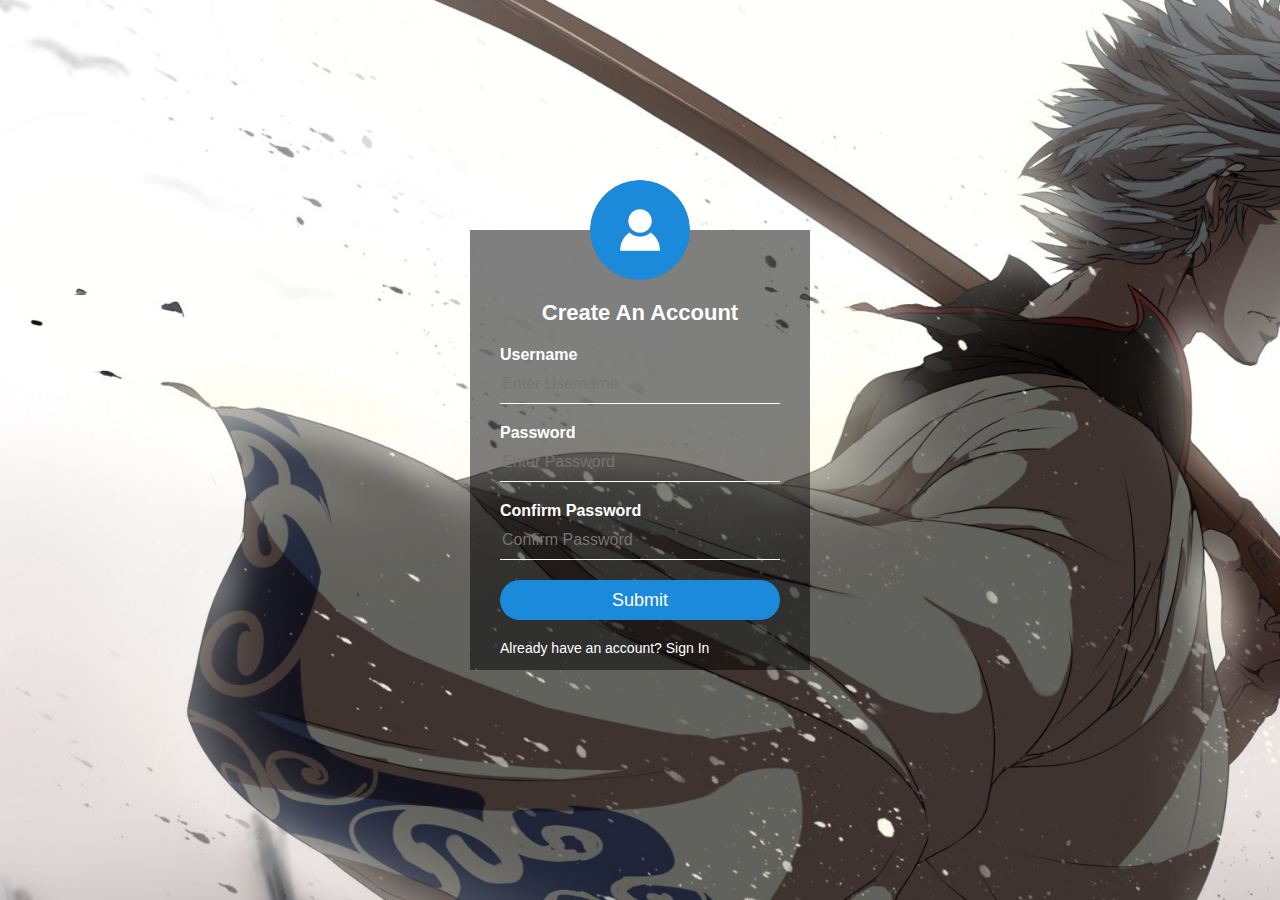
<file: index.html>
<html>

<head>
    <title> Login Form Lutfi </title>
    <link rel="stylesheet" type="text/css" href="style.css">
</head>

<body>
    <div class="login-box">
        <img src="avatar.png" class="avatar">
        <h1>Create An Account</h1>
        <form>
            <p>Username</p>
            <input type="text" name="username" placeholder="Enter Username">
            <p>Password</p>
            <input type="password" name="password" placeholder="Enter Password">
            <p>Confirm Password</p>
            <input type="confirm password" name="password" placeholder="Confirm Password">
            <input type="submit" name="submit" value="Submit">
            <a href="#">Already have an account? Sign In</a>
        </form>


    </div>

</body>

</html>
</file>
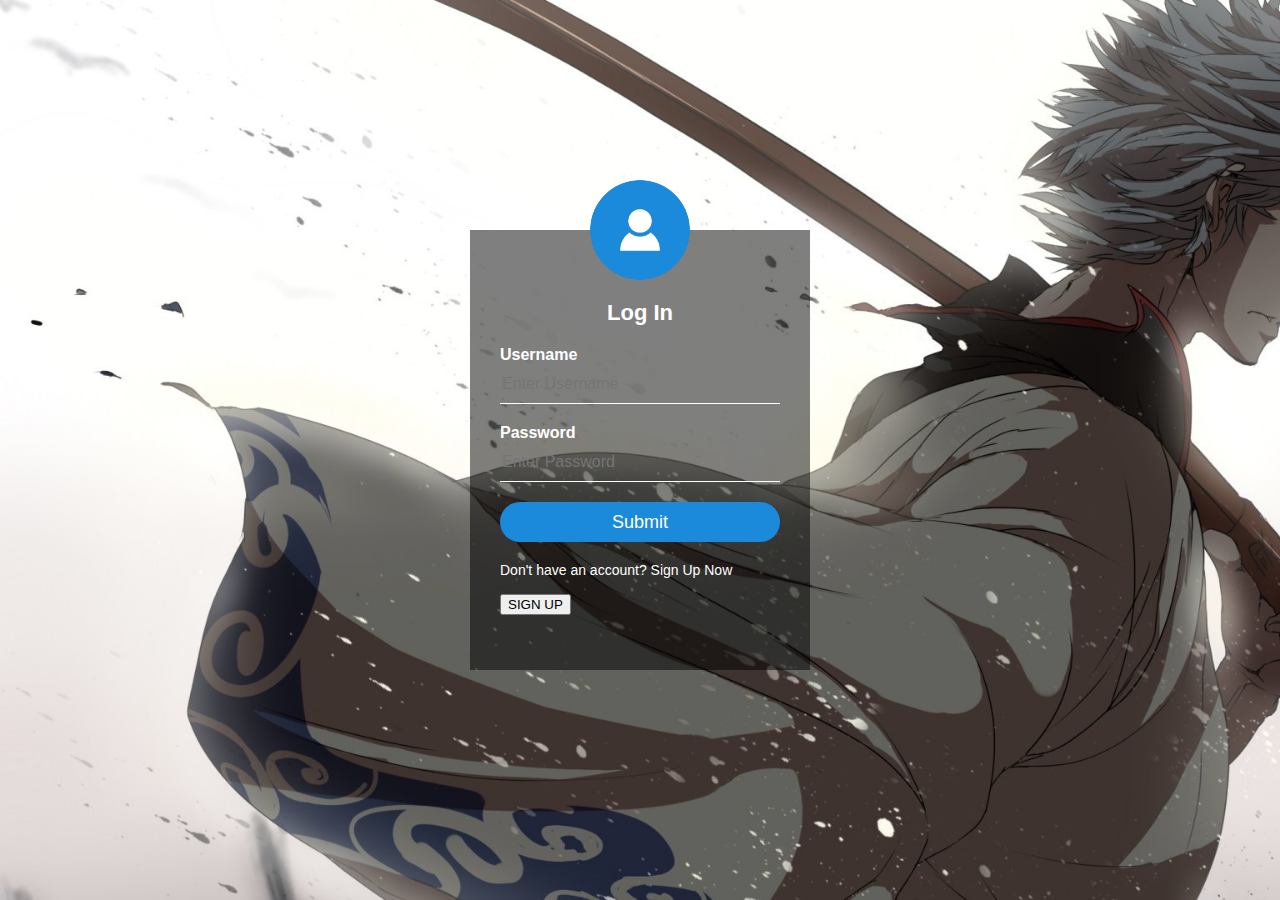
<file: index1.html>
<html>

<head>
    <title> Login Form Lutfi </title>
    <link rel="stylesheet" type="text/css" href="style.css">
</head>

<body>
    <div class="login-box">
        <img src="avatar.png" class="avatar">
        <h1>Log In</h1>
        <form>
            <p>Username</p>
            <input type="text" name="username" placeholder="Enter Username">
            <p>Password</p>
            <input type="password" name="password" placeholder="Enter Password">
            <input type="submit" name="submit" value="Submit">
            <a href="#">Don't have an account? Sign Up Now</a>
        </form>

        <form>
            <form class="login-form">
                <button type="button" onclick="window.location.href='index.html'">SIGN UP</button>
            </form>        

    </div>

</body>

</html>
</file>
<file: style.css>
body {
    margin: 0;
    padding: 0;
    background: url(gtm.jpg);
    background-size: cover;
    background-position: center;
    font-family: sans-serif;
}

.login-box {
    width: 340px;
    height: 440px;
    background: rgba(0, 0, 0, 0.5);
    color: #fff;
    top: 50%;
    left: 50%;
    position: absolute;
    transform: translate(-50%, -50%);
    box-sizing: border-box;
    padding: 70px 30px;
}


.avatar {
    width: 100px;
    height: 100px;
    border-radius: 50%;
    position: absolute;
    top: -50px;
    left: calc(50% - 50px);
}

h1 {
    margin: 0;
    padding: 0 0 20px;
    text-align: center;
    font-size: 22px;
}

.login-box p {
    margin: 0;
    padding: 0;
    font-weight: bold;
}

.login-box input {
    width: 100%;
    margin-bottom: 20px;
}

.login-box input[type="text"],
input[type="password"] {
    border: none;
    border-bottom: 1px solid #fff;
    background: transparent;
    outline: none;
    height: 40px;
    color: #fff;
    font-size: 16px;
}

.login-box input[type="text"],
input[type="confirm password"] {
    border: none;
    border-bottom: 1px solid #fff;
    background: transparent;
    outline: none;
    height: 40px;
    color: #fff;
    font-size: 16px;
}

.login-box input[type="submit"] {
    border: none;
    outline: none;
    height: 40px;
    background: #1c8adb;
    color: #fff;
    font-size: 18px;
    border-radius: 20px;
}

.login-box input[type="submit"]:hover {
    cursor: pointer;
    background: #39dc79;
    color: #000;
}

.login-box a {
    text-decoration: none;
    font-size: 14px;
    color: #fff;
}

.login-box a:hover {
    color: #39dc79;
}
</file>
